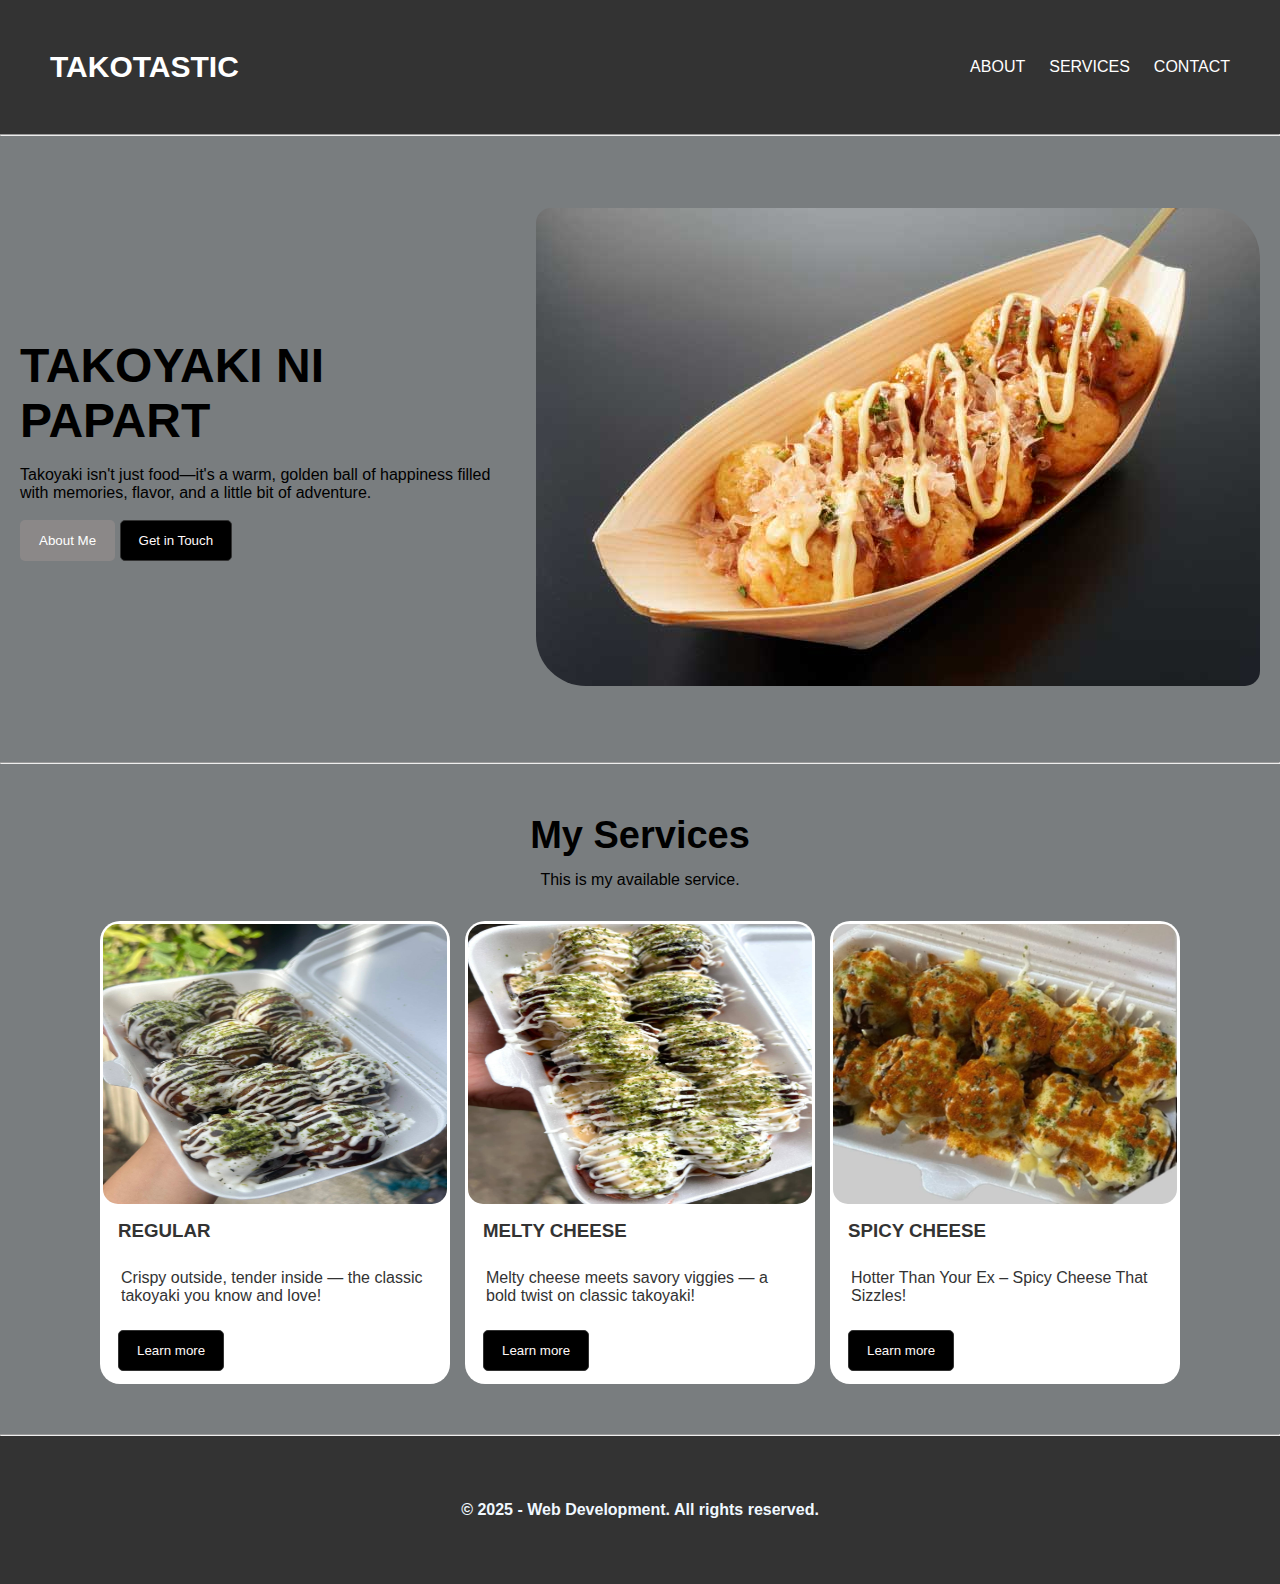
<file: index.html>
<!DOCTYPE html>
<html lang="en">
<head>
    <meta charset="UTF-8">
    <meta name="viewport" content="width=device-width, initial-scale=1.0">
    <title>TAKOYAKI BUSINESS</title>
    <link rel="stylesheet" href="./assets/styles/style.css">
<body>
  <header id="header">
    <nav class="navbar container">
      <div> 
        <h4 class="name"><a href="index.html">TAKOTASTIC</a></h4>
      </div>
      <input type="checkbox" id="menu-toggle" class="menu-toggle">
      <label for="menu-toggle" class="menu-btn">☰</label>
      <ul class="nav-links">
        <li><a href="./pages/about.html">ABOUT</a></li>
        <li><a href="./pages/services.html">SERVICES</a></li>
        <li><a href="./pages/contact.html">CONTACT</a></li>
      </ul>
    </nav>
  </header>
  <hr>
    <main>
      <section id="takoyaki" class="container">
        <div class="takoyaki-content">
          <h1>TAKOYAKI NI PAPART </h1>
          <p>Takoyaki isn't just food—it's a warm, golden ball of happiness filled with memories, flavor, and a little bit of adventure.</p>
             <a href="https://www.google.com/search?q=takoyaki&rlz=1C1GCEU_enPH1162PH1162&oq=takoyaki&gs_lcrp=EgZjaHJvbWUqBwgAEAAYjwIyBwgAEAAYjwIyDwgBEC4YJxjJAxiABBiKBTIHCAIQABiABDINCAMQABiSAxiABBiKBTIHCAQQABiABDIGCAUQRRg9MgYIBhBFGD0yBggHEEUYPdIBCDEyMThqMGo3qAIAsAIA&sourceid=chrome&ie=UTF-8">
                 <button class="primary-button">About Me</button></a>
           <a href="https://www.facebook.com/profile.php?id=61575945029130"> <button class="secondary-button">Get in Touch</button></a>
          </div>
        </div>
        <div class="takoyaki-img">
        <img src="./assets/images/creamy takoyaki.jpeg" alt="creamy takoyaki">
      </div>
      </section>
      <hr>

      <section id="services">
        <div class="services-container">
          <div class="service-header">
            <h2>My Services</h2>
            <p>This is my available service.</p>
          </div>

          <div class="service-list">
           <div class="card">

              <div class="card-header">
               <img src="./assets/images/regular takoyaki.jpg" alt="regular takoyaki">
                <h3>REGULAR</h3>
              </div>

              <div class="card-body">
                <p>Crispy outside, tender inside — the classic takoyaki you know and love!</p>
              </div>

              <div class="card-footer">
                <button class="secondary-button"><a href=""></a>Learn more</button>
              </div>
            </div>

            <div class="card">

              <div class="card-header">
                <img src="./assets/images/CHEESY.jpg" alt=" CHEESY">
                <h3>MELTY CHEESE</h3>
              </div>
  
              <div class="card-body">
                <p>Melty cheese meets savory viggies — a bold twist on classic takoyaki!</p>
              </div>
              <div class="card-footer">
                <button class="secondary-button">Learn more</button>
              </div>
            </div>

            <div class="card">
              
              <div class="card-header">
                <img src="./assets/images/spicy cheese.jpg" alt="SPICY">
                <h3>SPICY CHEESE</h3>
              </div>
  
              <div class="card-body">
                <p>Hotter Than Your Ex – Spicy Cheese That Sizzles!</p>
              </div>
              <div class="card-footer">
                <button class="secondary-button">Learn more</button>
              </div>
            </div>





    </main>
    <hr>

    <footer id="footer">
      <div class="container">
        <p><b>© 2025 - Web Development. All rights reserved.</b></p>
      </div>
    </footer>
    
</body>
</html>
</file>
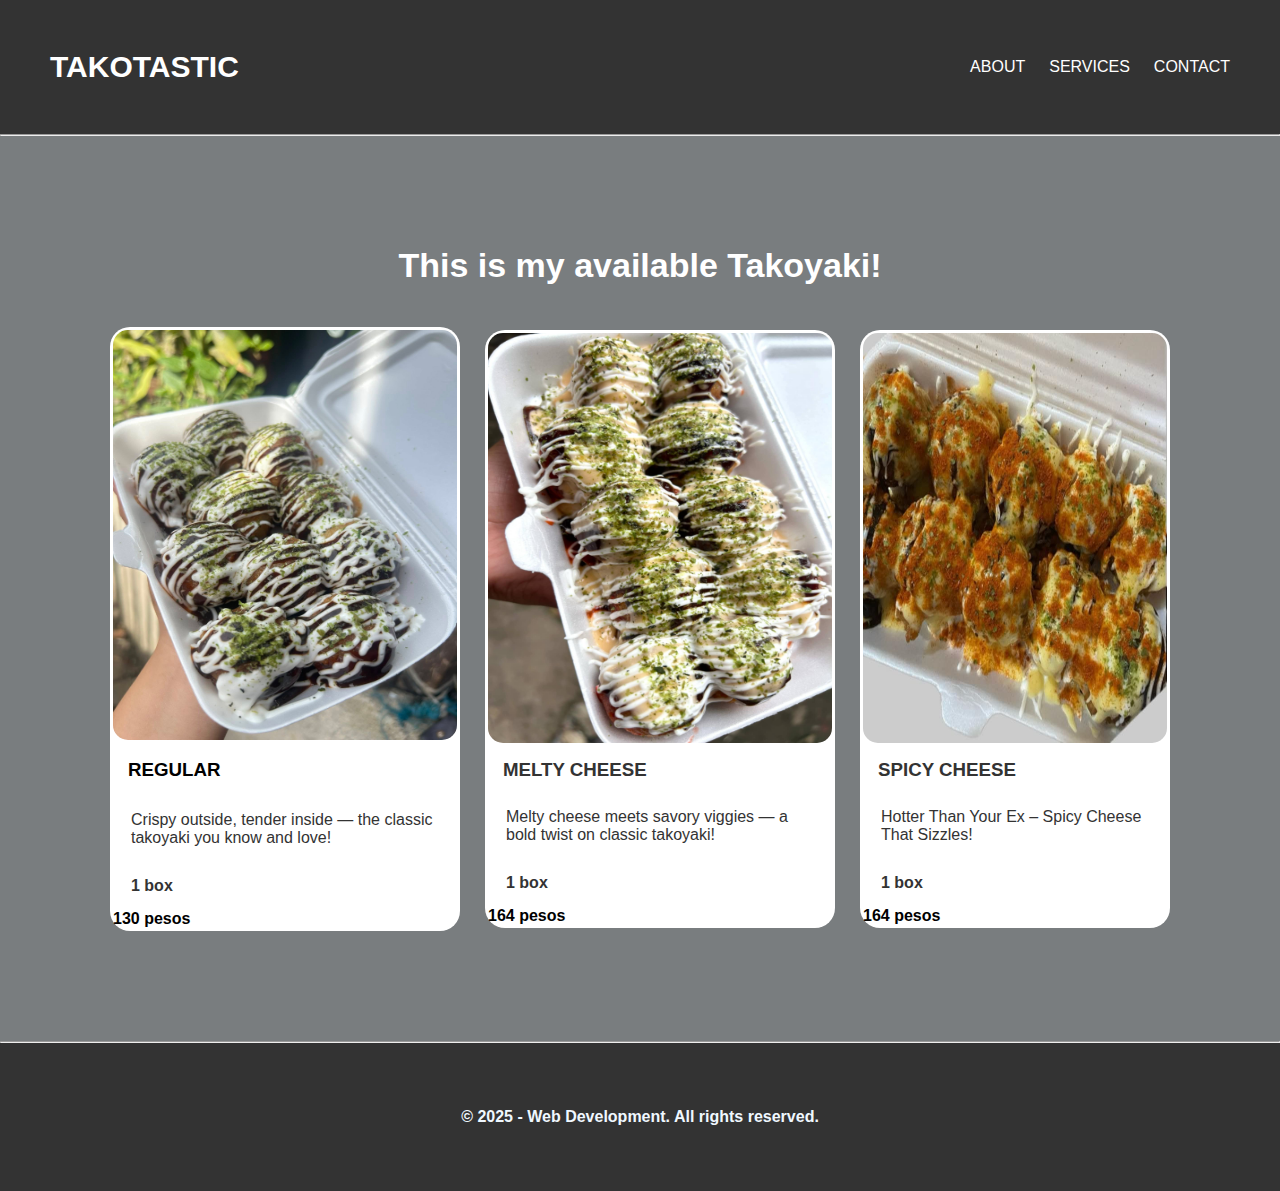
<file: pages/about.html>
<!DOCTYPE html>
<html lang="en">
<head>
    <meta charset="UTF-8">
    <meta name="viewport" content="width=device-width, initial-scale=1.0">
    <title>TAKOYAKI BUSINESS</title>
    <link rel="stylesheet" href="../assets/styles/style.css">
</head>
<body>
  <header id="header">
    <nav class="navbar container">
      <div> 
        <h4 class="name"><a href="../index.html">TAKOTASTIC</a></h4>
      </div>
      <input type="checkbox" id="menu-toggle" class="menu-toggle">
      <label for="menu-toggle" class="menu-btn">☰</label>
      <ul class="nav-links">
        
        <li><a href="../pages/about.html">ABOUT</a></li>
        <li><a href="../pages/services.html">SERVICES</a></li>
        <li><a href="../pages/contact.html">CONTACT</a></li>
      </ul>
    </nav>
  </header>
  <hr>


  
  <section id="services1">
    <div class="services-container container">
      <div class="service-heading">
        <h2>This is my available Takoyaki!</h2>
        
      </div>

      <div class="service-list2">
        
        <div class="card">
          <div class="card-header">
            <img src="../assets/images/regular takoyaki.jpg" alt="regular takoyaki">
          </div>
          <h3 class="tak">REGULAR</h3>

          <div class="card-body">
            <p>Crispy outside, tender inside — the classic takoyaki you know and love!</p>
            <p><strong>1 box</strong></p>
            <strong>130 pesos</strong>
          </div>

         
        </div>

        <div class="card">
          <div class="card-header">
            <img src="../assets/images/CHEESY.jpg" alt="melty cheese">
            <h3>MELTY CHEESE</h3>
          </div>

          <div class="card-body">
            
            <p>Melty cheese meets savory viggies — a bold twist on classic takoyaki!</p>
            <p><strong>1 box</strong></p>
            <strong>164 pesos</strong>
          
          </div>
          
        </div>

        <div class="card">
          <div class="card-header">
            <img src="../assets/images/spicy cheese.jpg" alt="spicy cheese">
            <h3>SPICY CHEESE</h3>

          </div>

          <div class="card-body">
            <p>Hotter Than Your Ex – Spicy Cheese That Sizzles!</p>
            <p><strong>1 box</strong></p>
            <strong>164 pesos</strong>
        </div>

      </div>
    </div>
  </section>
</main>
<hr>
<footer id="footer">
  <div class="container">
    <p><b>© 2025 - Web Development. All rights reserved.</b></p>
  </div>
</footer>

</body>

</html>
</file>
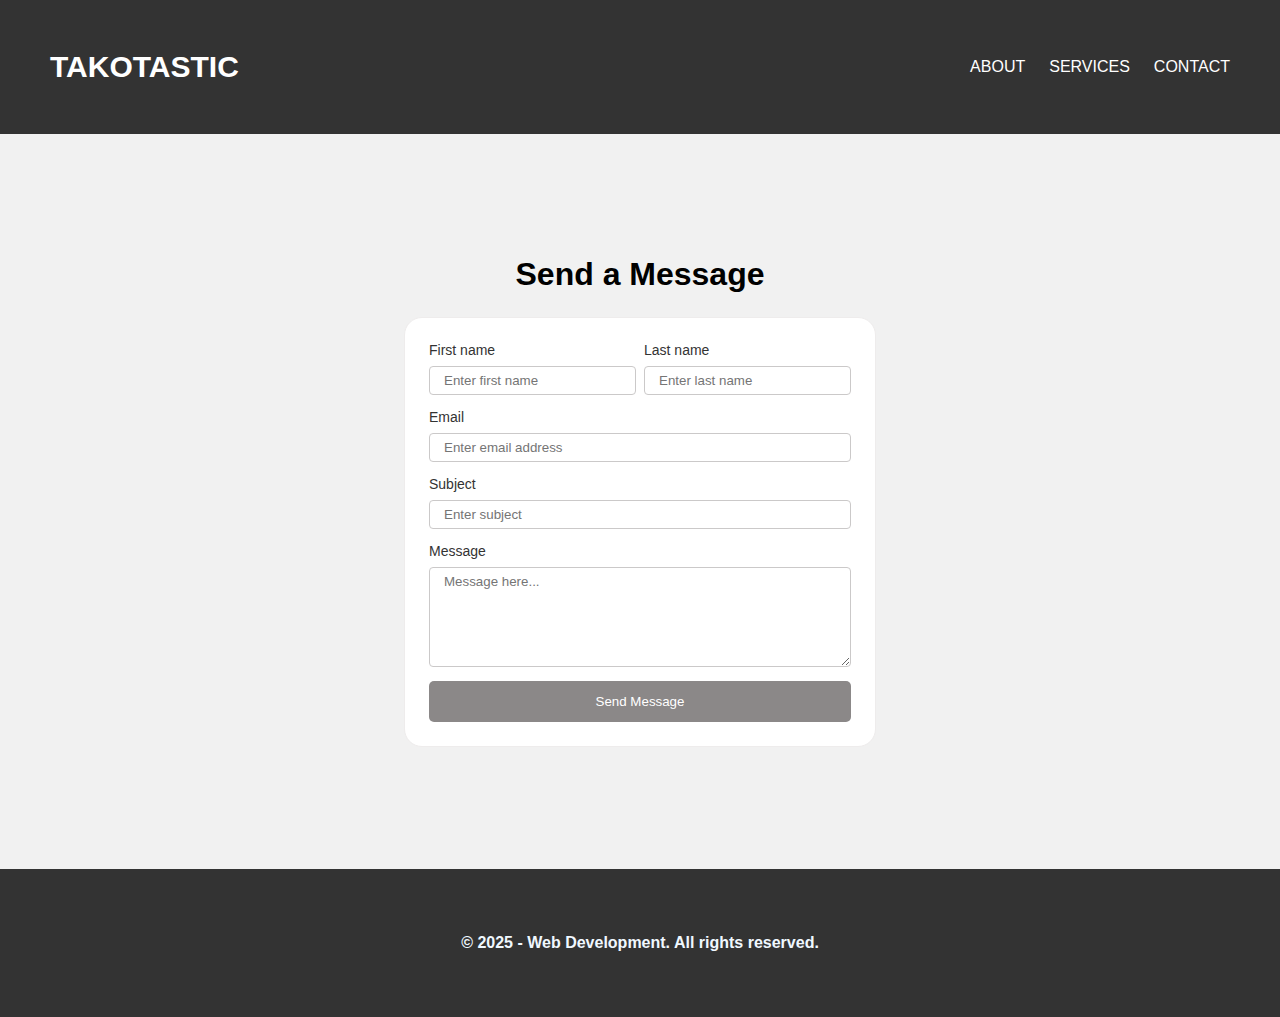
<file: pages/contact.html>
<!DOCTYPE html>
<html lang="en">

<head>
  <meta charset="UTF-8">
  <meta name="viewport" content="width=device-width, initial-scale=1.0">
  <title>TAKOYAK CONTACT</title>
  <link rel="stylesheet" href="../assets/styles/style.css">
</head>

<body>
 
    <header id="header">
        <nav class="navbar container">
          <div> 
            <h4 class="name"><a href="./index.html">TAKOTASTIC</a></h4>
          </div>
          <input type="checkbox" id="menu-toggle" class="menu-toggle">
          <label for="menu-toggle" class="menu-btn">☰</label>
          <ul class="nav-links">
            <li><a href="./pages/about.html">ABOUT</a></li>
            <li><a href="./pages/services.html">SERVICES</a></li>
            <li><a href="./pages/contact.html">CONTACT</a></li>
          </ul>
        </nav>
      </header>
  <main>
    
     <section id="form-section">
      <div class="container">
        <h1>Send a Message</h1>
        <form action="./thank-you.html">
          <div class="form-row">
            <div class="form-group">
              <label for="firstName">First name</label>
              <input type="text" id="firstName" placeholder="Enter first name" required>
            </div>
          
            <div class="form-group">
              <label for="lastName">Last name</label>
              <input type="text" id="lastName" placeholder="Enter last name" required>
            </div>
          </div>

          <div class="form-group">
            <label for="email">Email</label>
            <input type="email" id="email" placeholder="Enter email address" required>
          </div>

          <div class="form-group">
            <label for="subject">Subject</label>
            <input type="text" id="subject" placeholder="Enter subject" required>
          </div>

          <div class="form-group">
            <label for="message">Message</label>
            <textarea id="message" placeholder="Message here..." required></textarea>
          </div>

          <button type="submit" class="primary-button">Send Message</button>
        </form>
      </div>
     </section>
  </main>

  <footer id="footer">
    <div class="container">
      <p><b>© 2025 - Web Development. All rights reserved.</b></p>
    </div>
  </footer>
</body>

</html>
</file>
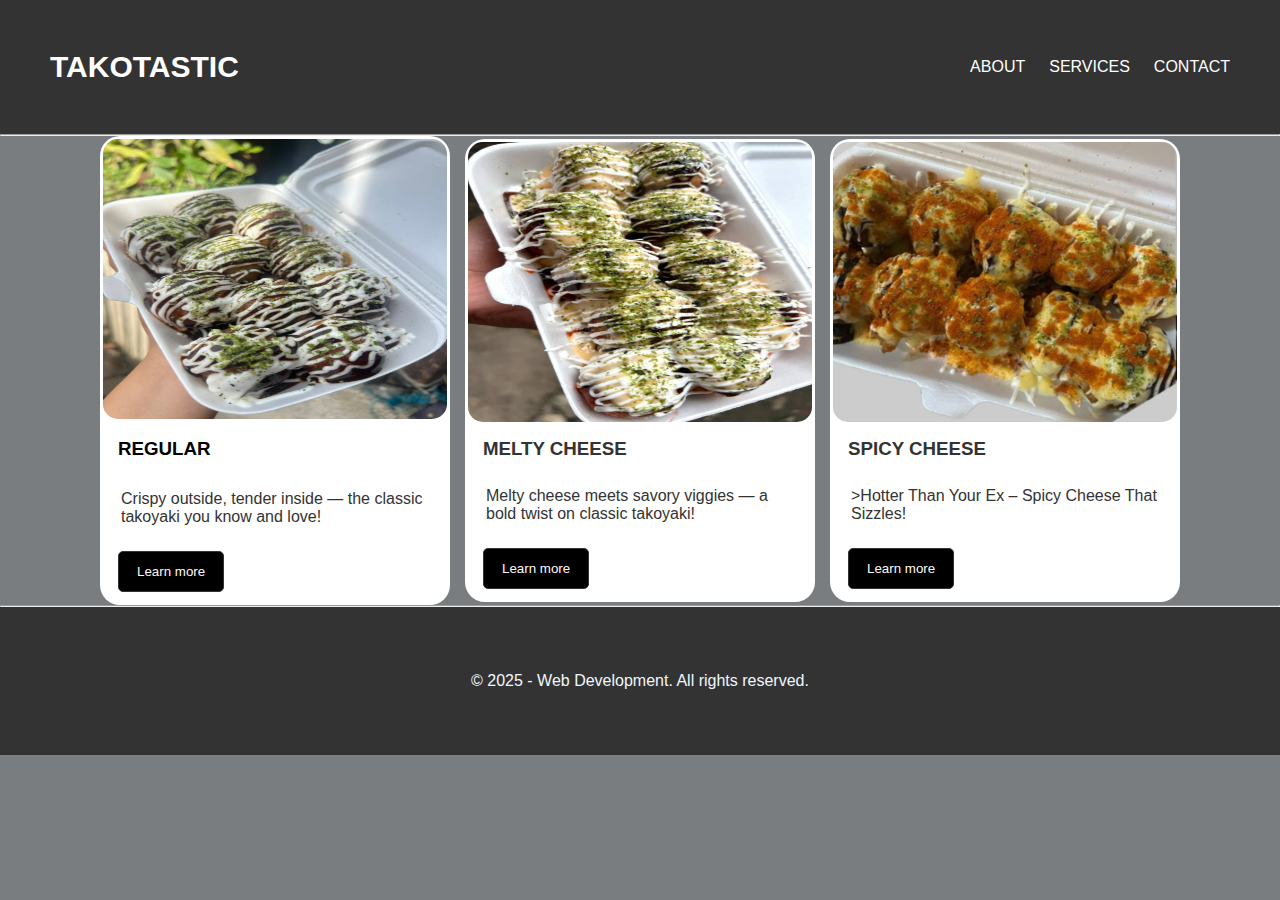
<file: pages/services.html>
<!DOCTYPE html>
<html lang="en">

<head>
  <meta charset="UTF-8">
  <meta name="viewport" content="width=device-width, initial-scale=1.0">
  <title>TAKOYAKI SERVICES</title>
  <link rel="stylesheet" href="../assets/styles/style.css">

</head>

<body>

  <header id="header">
    <nav class="navbar container">
      <div> 
        <h4 class="name"><a href="./index.html">TAKOTASTIC</a></h4>
      </div>
      <input type="checkbox" id="menu-toggle" class="menu-toggle">
      <label for="menu-toggle" class="menu-btn">☰</label>
      <ul class="nav-links">
        <li><a href="../pages/about.html">ABOUT</a></li>
        <li><a href="./services.html">SERVICES</a></li>
        <li><a href="./pages/contact.html">CONTACT</a></li>
      </ul>
    </nav>
  </header>
  <hr>
 

        <div class="service-list">
          
          <div class="card">
            <div class="card-header">
              <img src="../assets/images/regular takoyaki.jpg" alt="takoyaki image">
            </div>
            <h3 class="tak">REGULAR</h3>
 
            <div class="card-body">
              <p>Crispy outside, tender inside — the classic takoyaki you know and love!</p>
            </div>

            <div class="card-footer">
              <a href="https://www.facebook.com/profile.php?id=61575945029130">
              <button class="secondary-button">Learn more</button></a>
            </div>  
          </div>

          <div class="card">
            <div class="card-header">
              <img src="../assets/images/CHEESY.jpg" alt="takoyaki image">
              <h3>MELTY CHEESE</h3>
            </div>

            <div class="card-body">
              <p>Melty cheese meets savory viggies — a bold twist on classic takoyaki!</p>
            </div>
           
            <div class="card-footer">
              <a href="https://www.facebook.com/profile.php?id=61575945029130">
              <button class="secondary-button">Learn more</button></a>
            </div>
          </div>

          <div class="card">
            <div class="card-header">
              <img src="../assets/images/spicy cheese.jpg" alt="takoyaki image">
              <h3>SPICY CHEESE</h3>

            </div>

            <div class="card-body">
              <p>>Hotter Than Your Ex – Spicy Cheese That Sizzles!</p>
            </div>

            <div class="card-footer">
              <a href="https://www.facebook.com/profile.php?id=61575945029130">
              <button class="secondary-button">Learn more</button></a>
            </div>
          </div>

        </div>
      </div>
    </section>
  </main>
<hr>
  
  <footer id="footer">
    <div class="container">
      <p>© 2025 - Web Development. All rights reserved.</p>
    </div>
  </footer>
  
</body>

</html>
</file>
<file: assets/styles/style.css>
@import "card.css";
@import "button.css";


@import "navbar.css";
@import "takoyaki.css";
@import "services.css";
@import "footer.css";
@import "contact.css";



* {
    margin: 0px;
    padding: 0px;
    box-sizing: border-box;
  }
  
  html, body {
    font-family: Arial, Helvetica, sans-serif;
    overflow-x: hidden; 
    background-color: #797d7f;
   
  }
  
  .container {
    max-width: 1280px;
    margin: 0 auto;
    padding: 50px 50px;
  }
</file>
